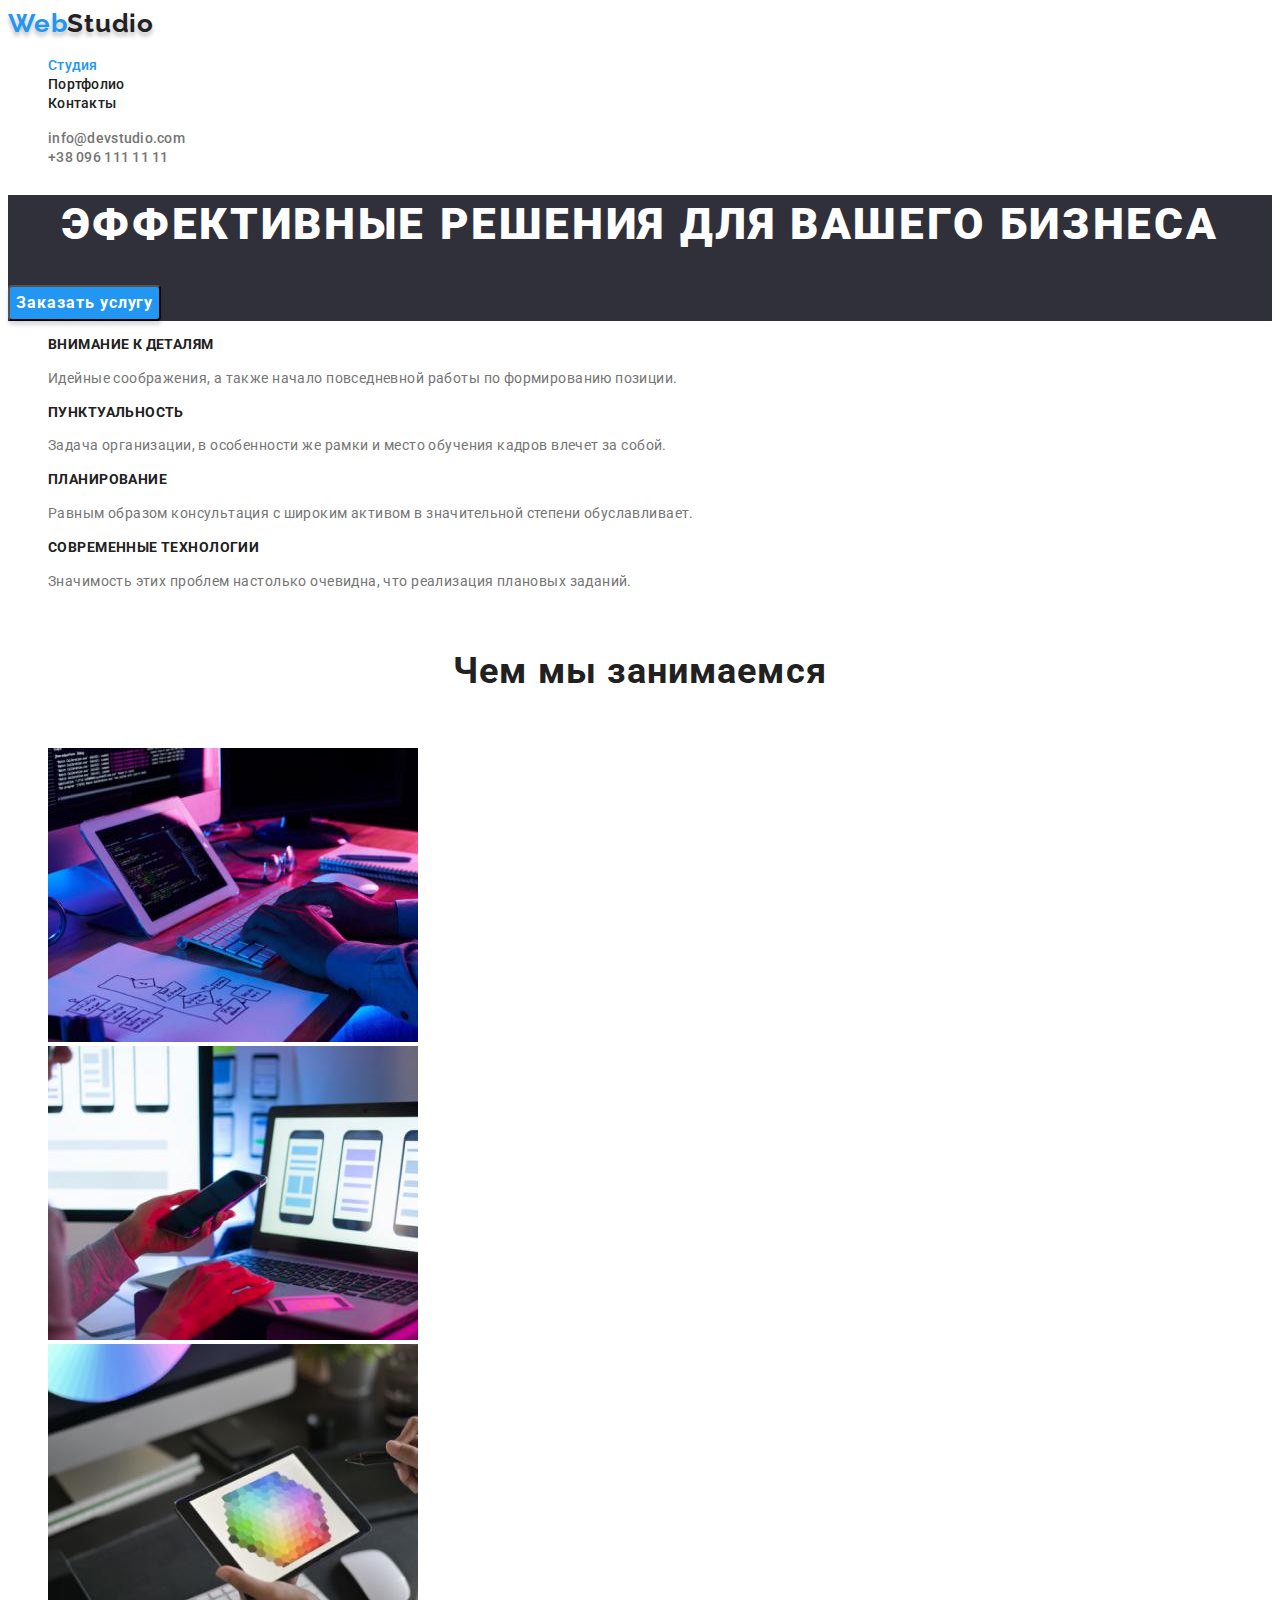
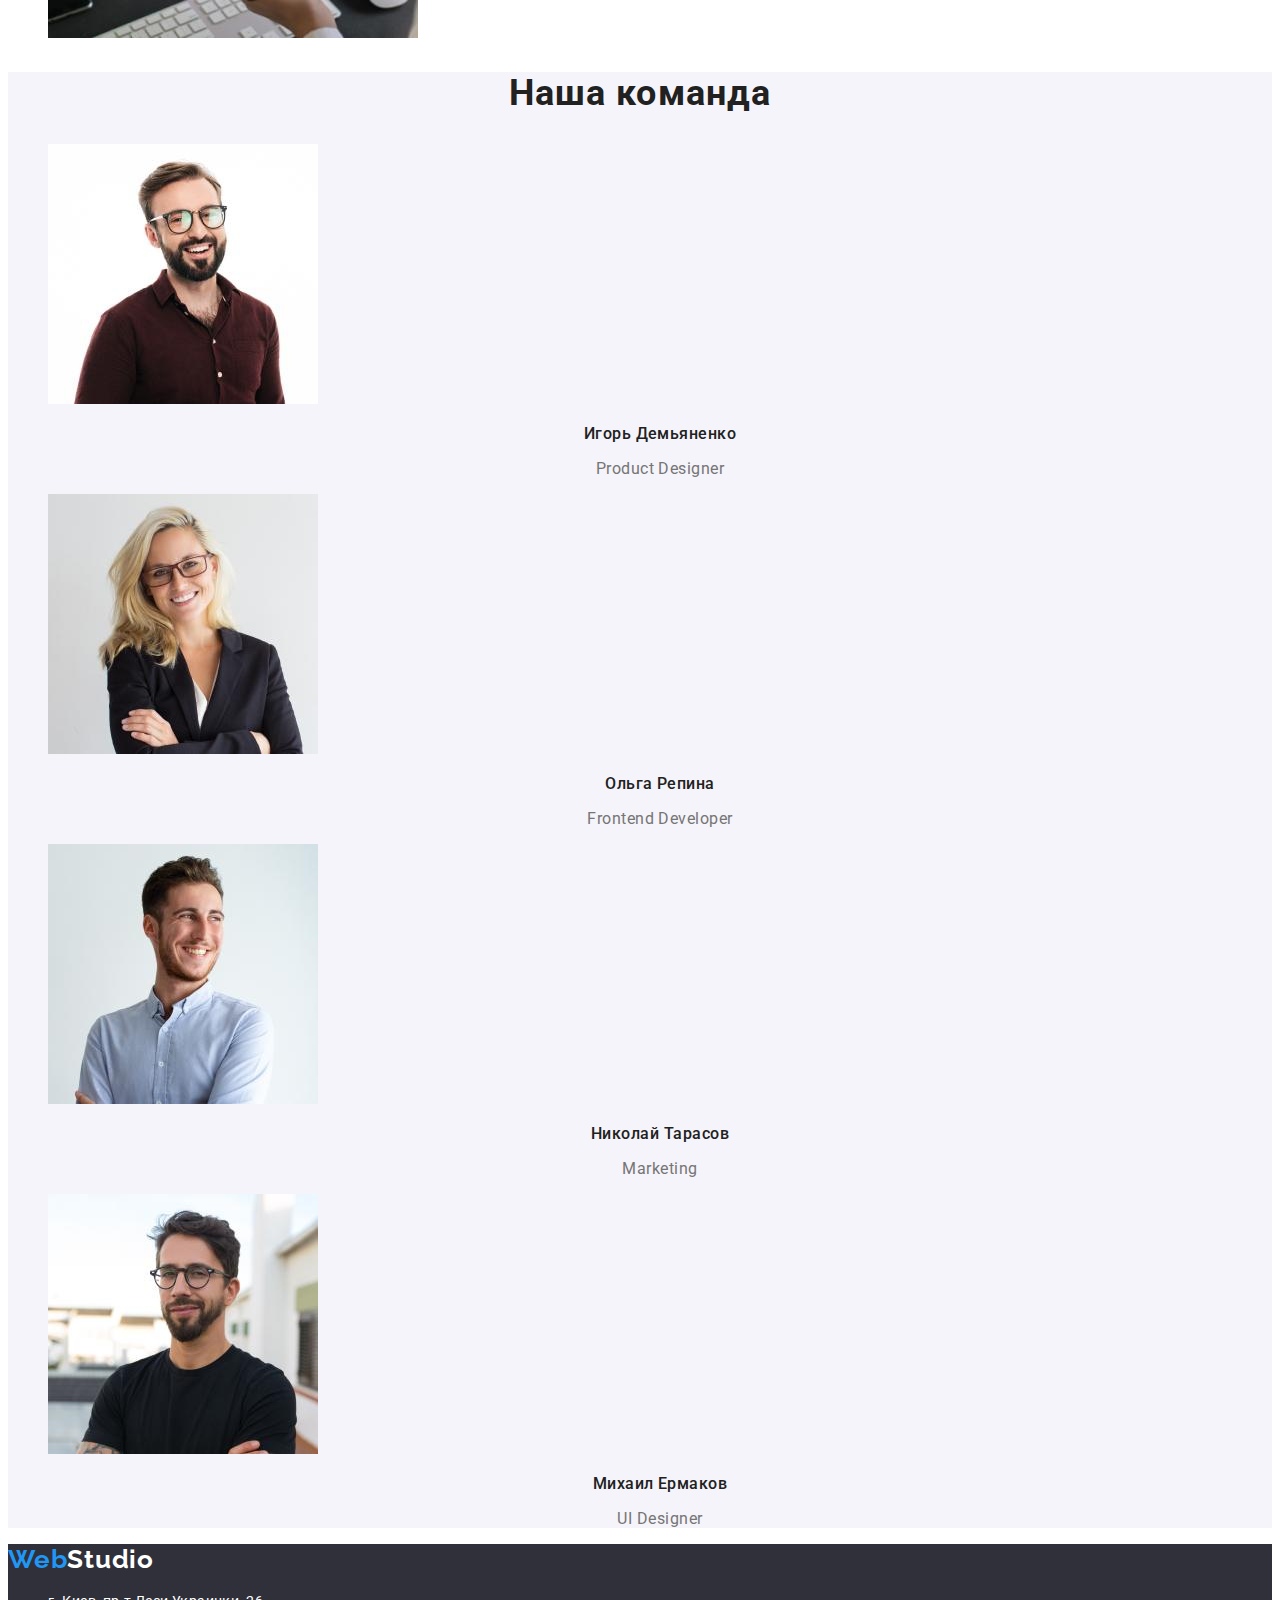
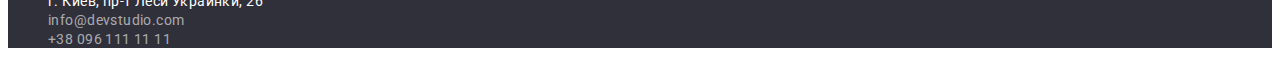
<file: index.html>
<!DOCTYPE html>
<html lang="ru">
<head>
    <meta charset="UTF-8">
    <meta http-equiv="X-UA-Compatible" content="IE=edge">
    <meta name="viewport" content="width=device-width, initial-scale=1.0">
    <title>Document</title>
    <link rel="stylesheet" href="https://cdnjs.cloudflare.com/ajax/libs/modern-normalize/1.1.0/modern-normalize.min.css"
        integrity="sha512-wpPYUAdjBVSE4KJnH1VR1HeZfpl1ub8YT/NKx4PuQ5NmX2tKuGu6U/JRp5y+Y8XG2tV+wKQpNHVUX03MfMFn9Q=="
        crossorigin="anonymous" referrerpolicy="no-referrer" /> 
        <link rel="preconnect" href="https://fonts.googleapis.com">
        <link rel="preconnect" href="https://fonts.gstatic.com" crossorigin>
        <link rel="preconnect" href="https://fonts.googleapis.com">
        <link rel="preconnect" href="https://fonts.gstatic.com" crossorigin>
        <link href="https://fonts.googleapis.com/css2?family=Raleway:wght@700&family=Roboto:wght@400;500;700;900&display=swap"
            rel="stylesheet">
    <link rel="stylesheet" href="./css/styles.css">
</head>
<body>
    <!-- Шапка сайта -->
    <header class="header">
        <nav class="header-navigation">
            <a class="header-logo link" href=""><span class="header-logo-web" >Web</span>Studio</a>
    <ul class="header-list list">
        <li class="header-item">
            <a class="header-link link current" href="">Студия</a>
        </li>
        <li class="header-item">
            <a class="header-link link" href="./portfolio.html">Портфолио</a>  
        </li>
        <li class="header-item">
            <a class="header-link link" href="">Контакты</a>
        </li>
    </ul>
        </nav>
    <ul class="list">
        <li>
            <a class="link header-mail" href="mailto:info@devstudio.com">info@devstudio.com</a></li>
        <li>
            <a class="link header-tel" href="tel:+380961111111">+38 096 111 11 11</a> </li>
    </ul>
    </header>
    <!-- Герой -->
    <main>
        <section class="hero">
            <h1 class="hero-title hero">Эффективные решения для вашего бизнеса</h1>
            <button class="hero-btn pointer" type="button">Заказать услугу</button>
        </section>
        <!-- Достоинства -->
        <section>
            <h2 hidden class="visually-hidden">нашы достоинства</h2>
            <ul class="list hidden-list">
                <li class="hidden-item">
                <h3 class="hidden-title">
                    Внимание к деталям
                </h3>
                <p class="hidden-paragraph">
                    Идейные соображения, а также начало повседневной работы по формированию позиции.
                </p>
            </li>
            <li class="hidden-item">
                <h3 class="hidden-title">
                    Пунктуальность
                </h3>
                <p class="hidden-paragraph">
                    Задача организации, в особенности же рамки и место обучения кадров влечет за собой.
                </p>
            </li>
            <li class="hidden-item">
                <h3 class="hidden-title">
                    Планирование
                </h3>
                <p class="hidden-paragraph">
                    Равным образом консультация с широким активом в значительной степени обуславливает.
                </p>
            </li>
            <li class="hidden-item">
                <h3 class="hidden-title">
                    Современные технологии
                </h3>
                <p class="hidden-paragraph">
                    Значимость этих проблем настолько очевидна, что реализация плановых заданий.
                </p>
            </li>
            </ul>
        </section>
        <!-- Чем мы занимаемся -->
        <section class="gallery">
            <h2 class="gallery-title">
                Чем мы занимаемся
            </h2>
                <ul class="list">
                    <li class="gallery-item">
                        <img
                            src="./imagies/img.work1.jpg" 
                            alt="написание кода" 
                            width="370" 
                            height="294"
                        />
                    </li>
                    <li class="gallery-item">
                        <img
                            src="./imagies/img.work2.jpg" 
                            alt="программа для телефона" 
                            width="370" 
                            height="294"
                        />
                    </li>
                    <li class="gallery-item">
                        <img
                            src="./imagies/img.work3.jpg" 
                            alt="программа для планшета" 
                            width="370" 
                            height="294"
                        />
                    </li>
                </ul>
        </section>
        <!-- Команда -->
        <section class="masters">
            <h2 class="masters-title">Наша команда</h2>
<ul class="masters-link list">
    <li class="masters-item">
        <img src="./imagies/img.command1.jpg" alt="специалист Игорь" width="270" height="260"/>
        <h3 class="masters-lead">Игорь Демьяненко</h3>
        <p class="masters-paragraph" lang="en">Product Designer</p>
    </li>
    <li class="masters-item">
        <img src="./imagies/img.command2.jpg" alt="специалист Ольга" width="270" height="260"/>
        <h3 class="masters-lead">Ольга Репина</h3>
        <p class="masters-paragraph" lang="en">Frontend Developer</p>
    </li>
    <li class="masters-item">
        <img src="./imagies/img.command3.jpg" alt="специалист Николай" width="270" height="260"/>
        <h3 class="masters-lead">Николай Тарасов</h3>
        <p class="masters-paragraph" lang="en">Marketing</p>
    </li>
    <li class="masters-item">
        <img src="./imagies/img.command4.jpg" alt="специалист Михаил" width="270" height="260"/>
        <h3 class="masters-lead">Михаил Ермаков</h3>
        <p class="masters-paragraph" lang="en">UI Designer</p>
    </li>
</ul>
        </section>
    </main>
    <!-- Подвал сайта -->
    <footer class="footer">
            <a class="link footer-logo" href=""><span class="footer-logo-web" >Web</span>Studio
            </a>
            <address class="footer-address">
                <ul class="footer-list">
            <li class="footer-item list">
            <a class="link footer-link list" href="https://goo.gl/maps/PaXYqwewpBXSawwA7"
                target="_blank"
                rel="noopener noreferrer"
                >
                г. Киев, пр-т Леси Украинки, 26
            </a>  
        </li>
        <li class="footer-item list">
            <a class="link footer-mail" href="mailto:info@devstudio.com">info@devstudio.com
                
            </a>
        </li>
        <li class="footer-item list">
            <a class="link footer-tel list" href="tel:+380961111111">+38 096 111 11 11
            </a> 
        </li>
        </ul>
    </address>
    </footer>
</body>
</html>
</file>
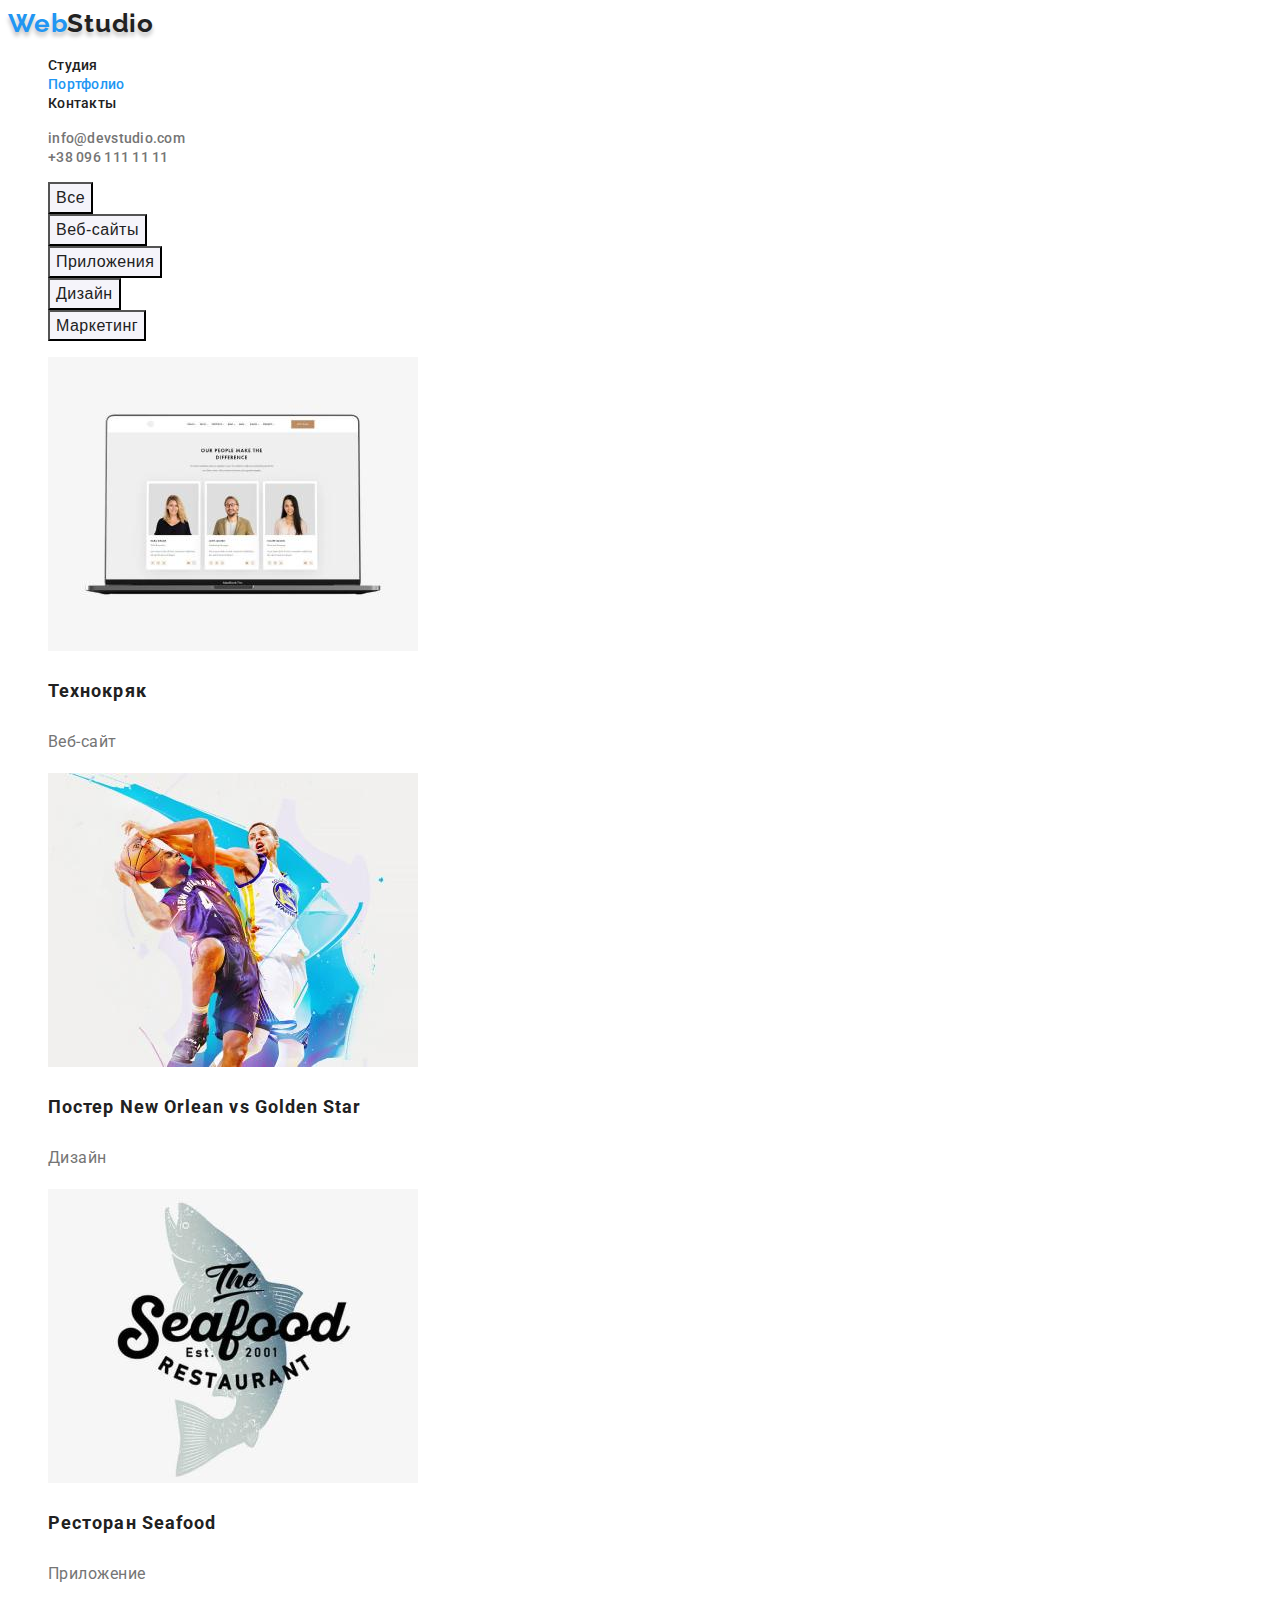
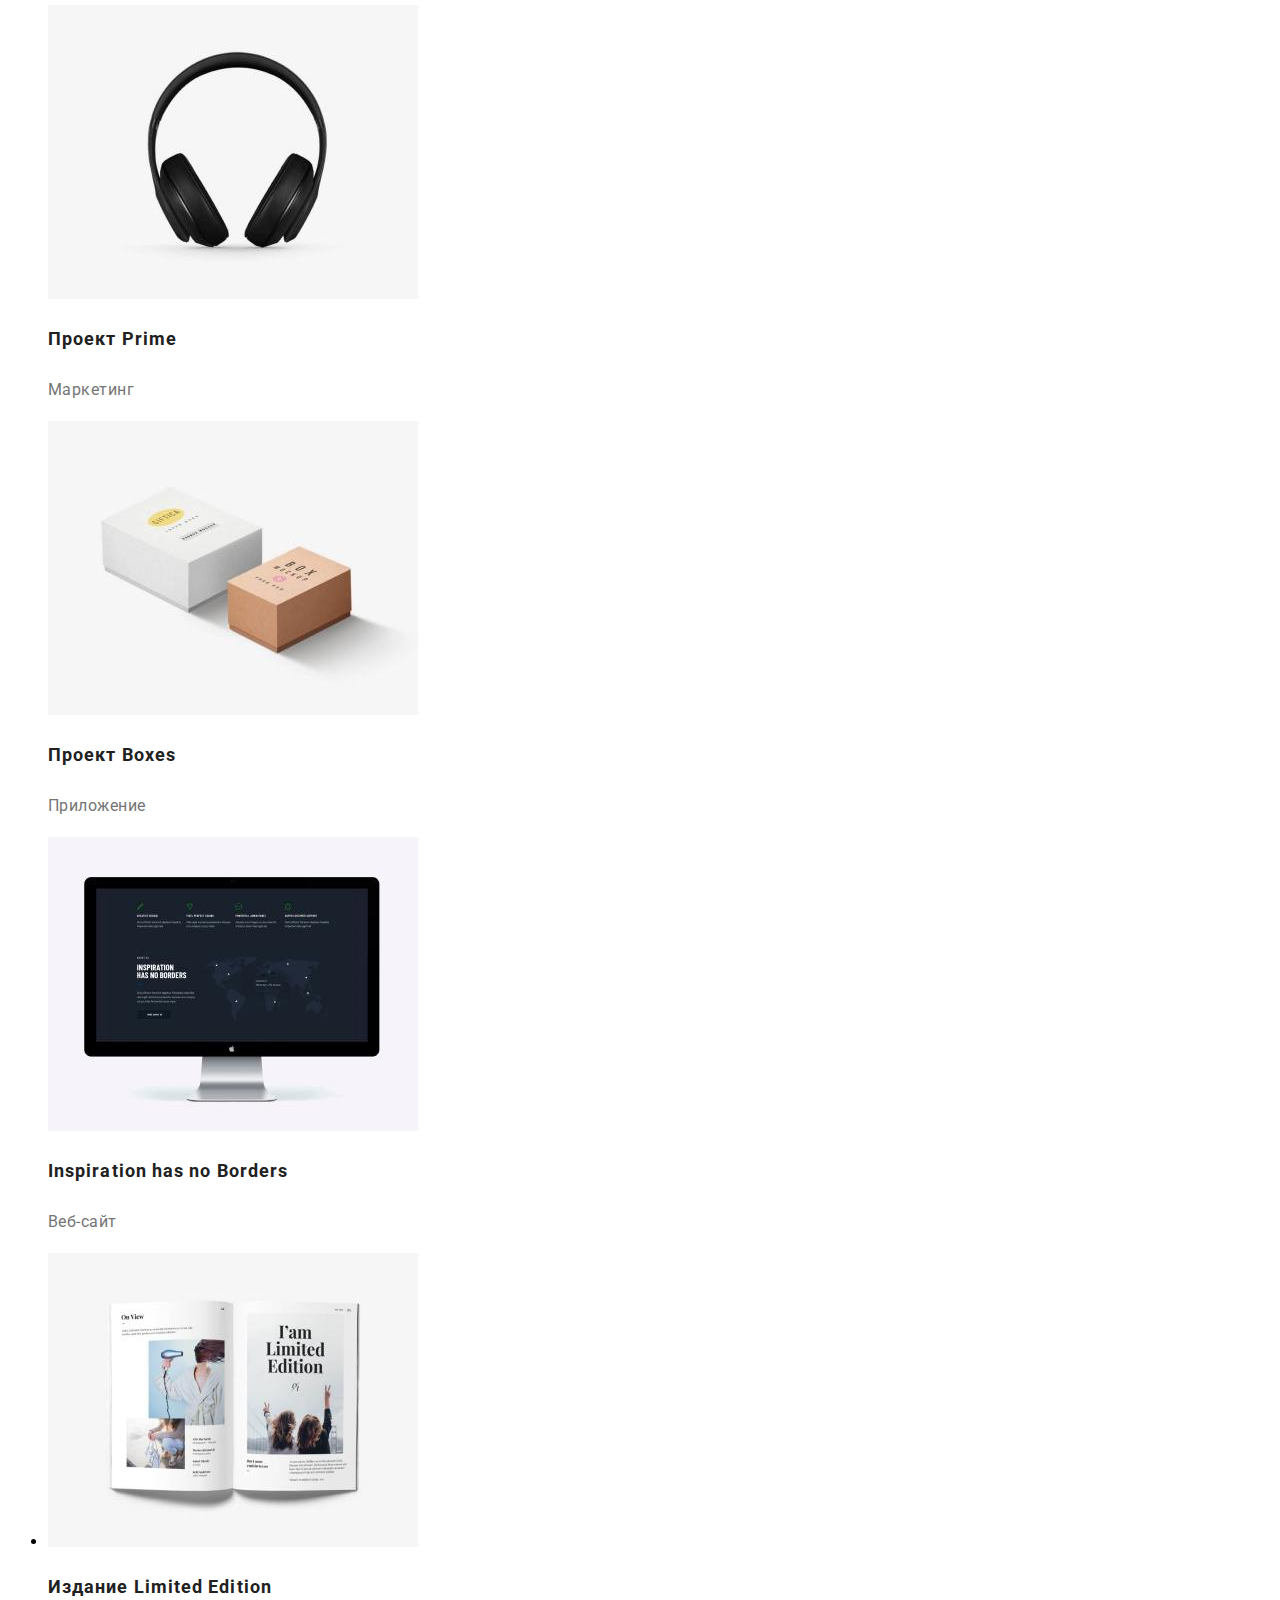
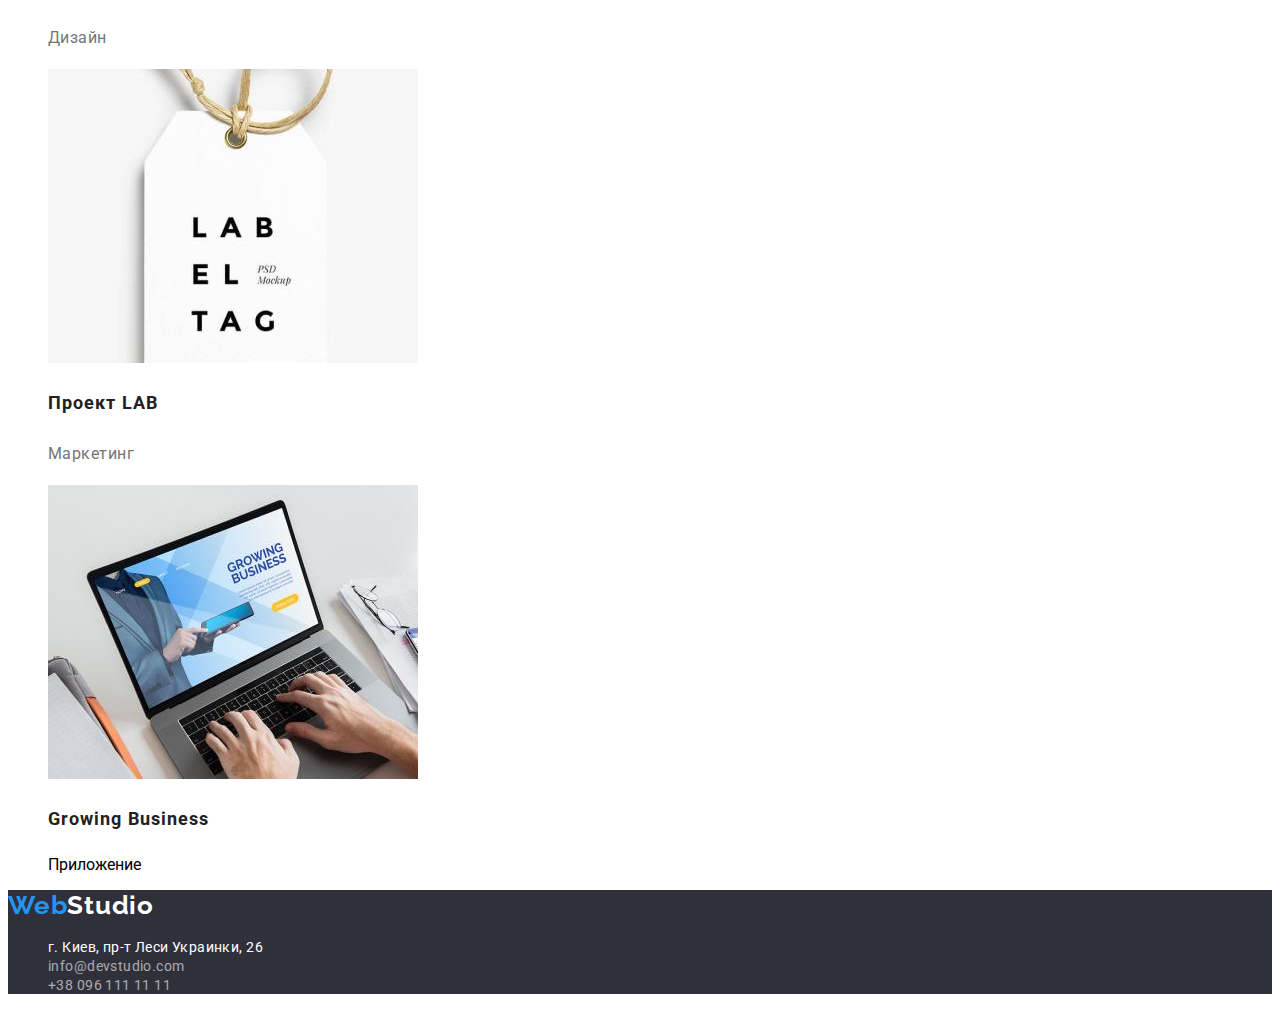
<file: portfolio.html>
<!DOCTYPE html>
<html lang="ru">

<head>
    <meta charset="UTF-8">
    <meta http-equiv="X-UA-Compatible" content="IE=edge">
    <meta name="viewport" content="width=device-width, initial-scale=1.0">
    <title>Document</title>
    <link rel="stylesheet" href="https://cdnjs.cloudflare.com/ajax/libs/modern-normalize/1.1.0/modern-normalize.min.css"
        integrity="sha512-wpPYUAdjBVSE4KJnH1VR1HeZfpl1ub8YT/NKx4PuQ5NmX2tKuGu6U/JRp5y+Y8XG2tV+wKQpNHVUX03MfMFn9Q=="
        crossorigin="anonymous" referrerpolicy="no-referrer" />
    <link rel="preconnect" href="https://fonts.googleapis.com">
    <link rel="preconnect" href="https://fonts.gstatic.com" crossorigin>
    <link rel="preconnect" href="https://fonts.googleapis.com">
    <link rel="preconnect" href="https://fonts.gstatic.com" crossorigin>
    <link href="https://fonts.googleapis.com/css2?family=Raleway:wght@700&family=Roboto:wght@400;500;700;900&display=swap"
        rel="stylesheet">
    <link rel="stylesheet" href="./css/styles.css">
</head>

<body>
    <!-- Шапка сайта -->
    <header class="header">
        <nav class="header-navigation">
            <a class="header-logo link" href="./index.html"><span class="header-logo-web">Web</span>Studio</a>
            <ul class="header-list list">
                <li class="header-item">
                    <a class="header-link link" href="./index.html">Студия</a>
                </li>
                <li class="header-item">
                    <a class="header-link link current" href="./portfolio.html">Портфолио</a>
                </li>
                <li class="header-item">
                    <a class="header-link link" href="">Контакты</a>
                </li>
            </ul>
        </nav>
        <ul class="list">
            <li>
                <a class="link header-mail" href="mailto:info@devstudio.com">info@devstudio.com</a>
            </li>
            <li>
                <a class="link header-tel" href="tel:+380961111111">+38 096 111 11 11</a>
            </li>
        </ul>
    </header>
    <!-- Навигация -->
    <main class="portfolio-nav">
        <h2 hidden class="visually-hidden">navigation</h2>
        <ul class="portfolio-list">
            <li class="portfolio-item list"><button class="pointer portfolio-btn">Все</button></li>
            <li class="portfolio-item list"><button class="pointer portfolio-btn">Веб-сайты</button></li>
            <li class="portfolio-item list"><button class="pointer portfolio-btn">Приложения</button></li>
            <li class="portfolio-item list"><button class="pointer portfolio-btn">Дизайн</button></li>
            <li class="portfolio-item list"><button class="pointer portfolio-btn">Маркетинг</button></li>
        </ul>
        <!-- Галерея -->
        <h2 hidden class="visually-hidden">gallery</h2>
        <ul class="porfolio-glr-list">
            <li class="list porfolio-glr-item"><img src="./imagies/portfolio-image/img 1.jpg" alt="картинка мак бук">
            <h3 class="porfolio-title">Технокряк</h3>
            <p class="portfolio-paragraph">Веб-сайт</p>
            </li>
            <li class="list porfolio-glr-item"><img src="./imagies/portfolio-image/img 2.jpg" alt="баскетбол">
                <h3 class="porfolio-title">Постер <span lang="en">New Orlean vs Golden Star</span></h3>
                <p class="portfolio-paragraph">Дизайн</p>
            </li>
            <li class="list porfolio-glr-item"><img src="./imagies/portfolio-image/img 3.jpg" alt="лого ресторана">
                <h3 class="porfolio-title">Ресторан <span lang="en">Seafood</span></h3>
                <p class="portfolio-paragraph">Приложение</p>
            </li>
            <li class="list porfolio-glr-item"><img src="./imagies/portfolio-image/img 4.jpg" alt="наушники">
                <h3 class="porfolio-title">Проект <span lang="en">Prime</span></h3>
                <p class="portfolio-paragraph">Маркетинг</p>
            </li>
            <li class="list porfolio-glr-item"><img src="./imagies/portfolio-image/img 5.jpg" alt="коробки">
                <h3 class="porfolio-title">Проект <span lang="en">Boxes</span></h3>
                <p class="portfolio-paragraph">Приложение</p>
            </li>
            <li class="list porfolio-glr-item"><img src="./imagies/portfolio-image/img 6.jpg" alt="экран эпл">
                <h3 class="porfolio-title" lang="en">Inspiration has no Borders</h3>
                <p class="portfolio-paragraph">Веб-сайт</p>
            </li>
            <li><img src="./imagies/portfolio-image/img 7.jpg" alt="книга">
                <h3 class="porfolio-title">Издание <span lang="en">Limited Edition</span></h3>
                <p class="portfolio-paragraph">Дизайн</p>
            </li>
            <li class="list porfolio-glr-item"><img src="./imagies/portfolio-image/img 8.jpg" alt="бирка">
                <h3 class="porfolio-title">Проект <span lang="en">LAB</span></h3>
                <p class="portfolio-paragraph">Маркетинг</p>
            </li>
            <li class="list porfolio-glr-item"><img src="./imagies/portfolio-image/img 9.jpg" alt="ноутбук">
                <h3 class="porfolio-title" lang="en">Growing Business</h3>
                <p>Приложение</p>
            </li>
        </ul>
    </main>
    <!-- Подвал сайта -->
    <footer class="footer">
        <a class="link footer-logo" href=""><span class="footer-logo-web">Web</span>Studio
        </a>
        <address class="footer-address">
            <ul class="footer-list">
                <li class="footer-item list">
                    <a class="link footer-link list" href="https://goo.gl/maps/PaXYqwewpBXSawwA7" target="_blank"
                        rel="noopener noreferrer">
                        г. Киев, пр-т Леси Украинки, 26
                    </a>
                </li>
                <li class="footer-item list">
                    <a class="link footer-mail" href="mailto:info@devstudio.com">info@devstudio.com

                    </a>
                </li>
                <li class="footer-item list">
                    <a class="link footer-tel list" href="tel:+380961111111">+38 096 111 11 11
                    </a>
                </li>
            </ul>
        </address>
    </footer>
    </body>
    </html>
</file>
<file: css/styles.css>
body {
  font-family: 'Roboto', sans-serif;
}

:root {
  --main-title-color: #212121;
  --btn-text-color: #2196f3;
  --main-text-color: #757575;
  --main-background-color: #2f303a;
  --second-text-color: #ffffff;
  --color-btn: #ffffff;
}

.list {
  list-style: none;
}

.link {
  text-decoration: none;
}

/* Шапка сайта */

.header-logo-web {
  font-family: 'Raleway', sans-serif;
  font-weight: 700;
  font-size: 26px;
  line-height: 1.19;
  letter-spacing: 0.03em;
  color: var(--btn-text-color);
  text-shadow: 0px 4px 4px rgba(0, 0, 0, 0.25);
}

.header-logo {
  font-family: 'Raleway', sans-serif;
  font-weight: 700;
  font-size: 26px;
  line-height: 1.19;
  letter-spacing: 0.03em;
  color: var(--main-title-color);
  text-shadow: 0px 4px 4px rgba(0, 0, 0, 0.25);
}

.header-link {
  font-family: inherit;
  font-weight: 500;
  font-size: 14px;
  line-height: 1.14;
  letter-spacing: 0.02em;
  color: var(--main-title-color);
}

.header {
  background-color: #ffffff;
}

.header-link:hover,
.header-link:focus {
  color: var(--btn-text-color);
}

.current {
  color: var(--btn-text-color);
}

.header-mail:hover,
.header-mail:focus {
  color: var(--btn-text-color);
}

.header-mail {
  font-family: inherit;
  font-weight: 500;
  font-size: 14px;
  line-height: 1.14;
  letter-spacing: 0.02em;
  color: var(--main-text-color);
}

.header-tel {
  font-family: inherit;
  font-weight: 500;
  font-size: 14px;
  line-height: 1.14;
  letter-spacing: 0.02em;
  color: var(--main-text-color);
}

/* Герой */

.hero {
  background-color: var(--main-background-color);
}

.hero-title {
  font-weight: 900;
  font-size: 44px;
  line-height: 1.36;
  /* or 136% */
  text-align: center;
  letter-spacing: 0.06em;
  text-transform: uppercase;
  color: var(--second-text-color);
}

.pointer {
  cursor: pointer;
}

.hero-btn {
  font-family: inherit;
  font-weight: 700;
  font-size: 16px;
  line-height: 1.87;
  display: flex;
  align-items: center;
  text-align: center;
  letter-spacing: 0.06em;
  color: var(--color-btn);
  background-color: var(--btn-text-color);
  box-shadow: 0px 4px 4px rgba(0, 0, 0, 0.15);
  border-radius: 4px;
}

/* достоинства */

.visually-hidden {
  position: absolute;
  white-space: nowrap;
  width: 1px;
  height: 1px;
  overflow: hidden;
  border: 0;
  padding: 0;
  clip: rect(0 0 0 0);
  clip-path: inset(50%);
  margin: -1px;
}

.hidden-title {
  font-weight: 700;
  font-size: 14px;
  line-height: 1.14;
  letter-spacing: 0.03em;
  text-transform: uppercase;
  color: var(--main-title-color);
}

.hidden-paragraph {
  font-weight: 400;
  font-size: 14px;
  line-height: 1.71;
  letter-spacing: 0.03em;
  color: var(--main-text-color);
}

/* Чем мы занимаемся */

.gallery-title {
  font-weight: 700;
  font-size: 36px;
  line-height: 2.62;
  text-align: center;
  letter-spacing: 0.03em;
  color: var(--main-title-color);
}

/* Команда */

.masters {
  background-color: #f5f4fa;
}

.masters-title {
  font-weight: 700;
  font-size: 36px;
  line-height: 1.17;
  text-align: center;
  letter-spacing: 0.03em;
  color: var(--main-title-color);
}

.masters-lead {
  font-weight: 500;
  font-size: 16px;
  line-height: 1.19; /* identical to box height */
  text-align: center;
  letter-spacing: 0.03em;
  color: var(--main-title-color);
}

.masters-paragraph {
  font-weight: 400;
  font-size: 16px;
  line-height: 1.19;
  text-align: center;
  letter-spacing: 0.03em;
  color: var(--main-text-color);
}

/* Footer */

.footer {
  background-color: #2f303a;
}

.footer-logo-web {
  font-family: 'Raleway', sans-serif;
  font-weight: 700;
  font-size: 26px;
  line-height: 1.19;
  letter-spacing: 0.03em;
  color: var(--btn-text-color);
}

.footer-logo {
  font-family: 'Raleway', sans-serif;
  font-weight: 700;
  font-size: 26px;
  line-height: 1.19;
  letter-spacing: 0.03em;
  color: #ffffff;
}

.footer-link {
  font-style: normal;
  font-family: inherit;
  font-weight: 400;
  font-size: 14px;
  line-height: 1.17;
  letter-spacing: 0.03em;
  color: var(--second-text-color);
}

.footer-mail {
  font-style: normal;
  font-weight: 400;
  font-size: 14px;
  line-height: 1.17;
  letter-spacing: 0.03em;
  color: rgba(255, 255, 255, 0.6);
}

.footer-tel {
  font-style: normal;
  font-weight: 400;
  font-size: 14px;
  line-height: 1.17;
  letter-spacing: 0.03em;
  color: rgba(255, 255, 255, 0.6);
}

/* Портфолио */

.portfolio-btn {
  font-weight: 500;
  font-size: 16px;
  line-height: 1.62;
  text-align: center;
  letter-spacing: 0.03em;
  color: var(--main-title-color);
  background-color: #f5f4fa;
}

.portfolio-btn:focus,
.portfolio-btn:host {
  color: var(--second-text-color);
  background-color: var(--btn-text-color);
}

.porfolio-title {
  font-weight: 700;
  font-size: 18px;
  line-height: 2;
  letter-spacing: 0.06em;
  color: var(--main-title-color);
}

.portfolio-paragraph {
  font-weight: 400;
  font-size: 16px;
  line-height: 1.87;
  letter-spacing: 0.03em;
  color: var(--main-text-color);
}
</file>
